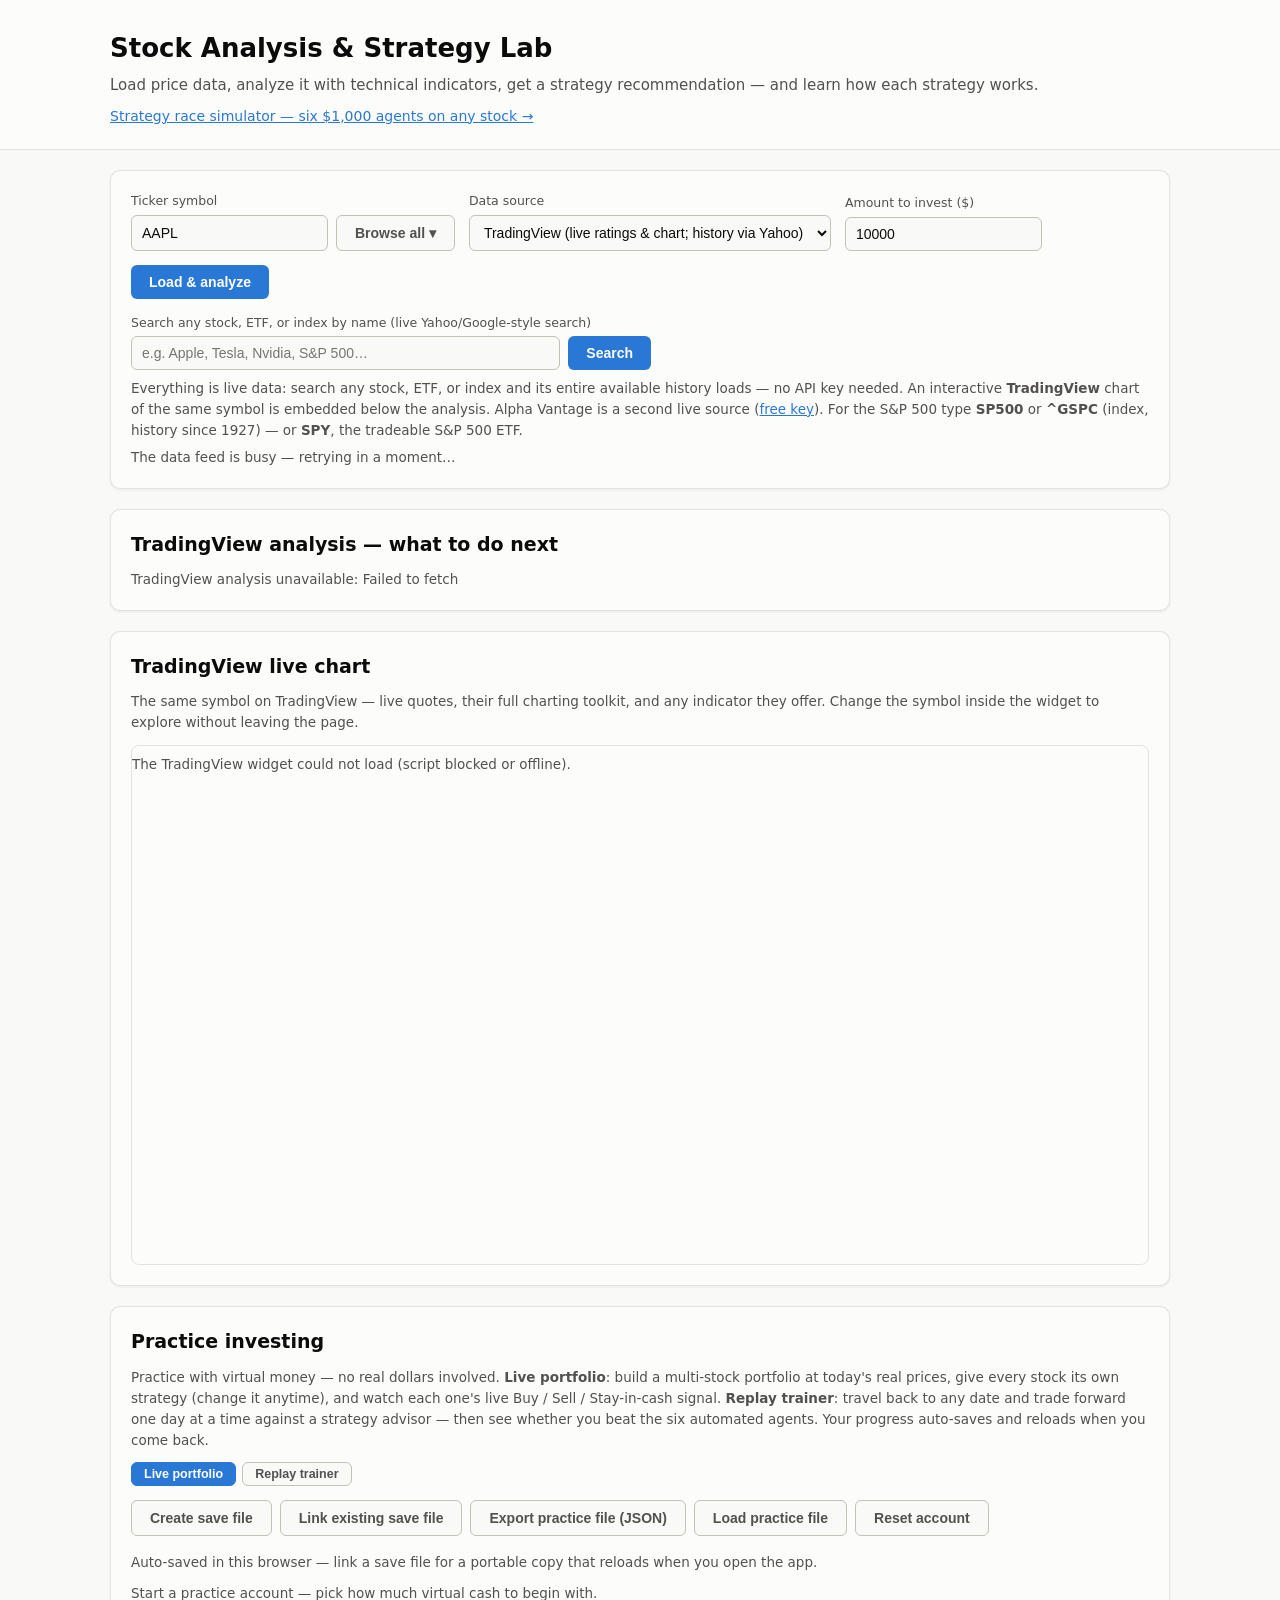
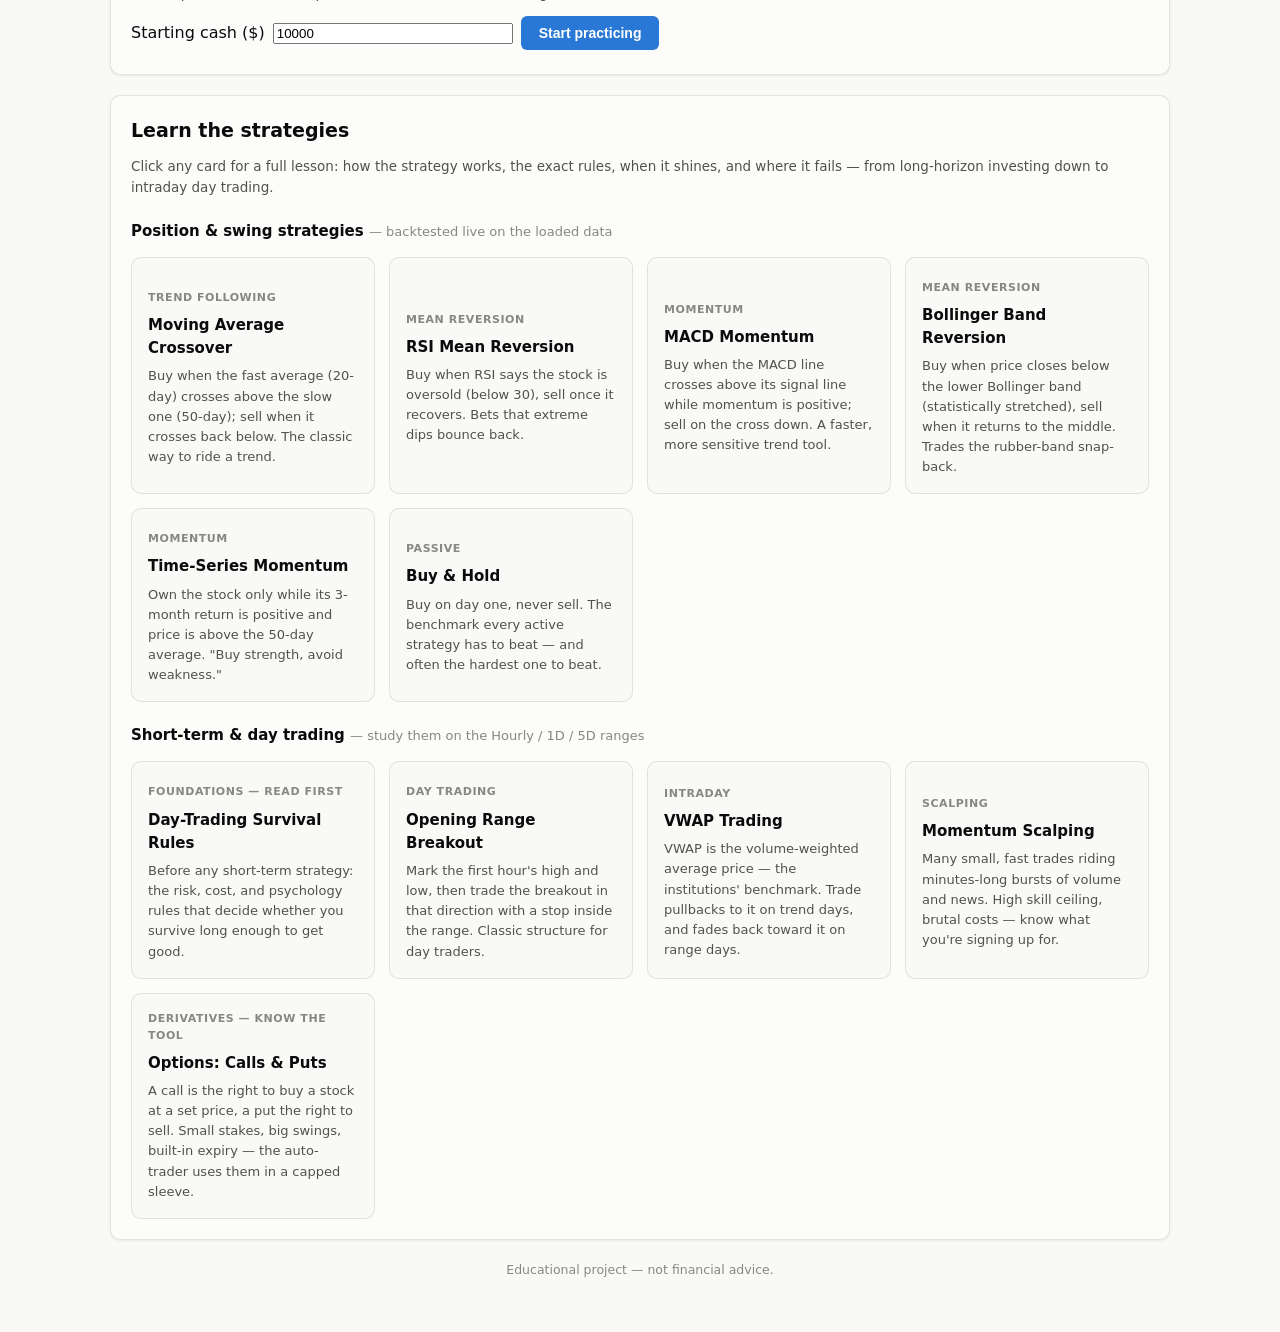
<file: index.html>
<!DOCTYPE html>
<html lang="en">
<head>
  <meta charset="UTF-8" />
  <meta name="viewport" content="width=device-width, initial-scale=1.0" />
  <title>Stock Analysis &amp; Strategy Lab</title>
  <!-- ?v= busts stale browser caches — bump it when shipping changes -->
  <link rel="stylesheet" href="css/styles.css?v=18" />
</head>
<body>
  <header class="app-header">
    <div class="header-inner">
      <h1>Stock Analysis &amp; Strategy Lab</h1>
      <p class="subtitle">Load price data, analyze it with technical indicators, get a strategy recommendation — and learn how each strategy works.</p>
      <p class="header-links"><a href="simulation.html">Strategy race simulator — six $1,000 agents on any stock &rarr;</a></p>
    </div>
  </header>

  <main class="container">

    <!-- ============ Controls ============ -->
    <section class="panel controls-panel" aria-label="Data controls">
      <div class="controls-row">
        <div class="control">
          <label for="symbol-input">Ticker symbol</label>
          <div class="symbol-box">
            <input id="symbol-input" type="text" value="AAPL" autocomplete="off" spellcheck="false" placeholder="e.g. AAPL, MSFT, ^GSPC" />
            <button id="browse-btn" class="btn btn-secondary" type="button" title="Pick from every available ticker">Browse all &#9662;</button>
          </div>
        </div>
        <div class="control">
          <label for="source-select">Data source</label>
          <select id="source-select">
            <option value="tradingview" selected>TradingView (live ratings &amp; chart; history via Yahoo)</option>
            <option value="yahoo">Yahoo Finance (live, free, full history)</option>
            <option value="alphavantage">Alpha Vantage (live, needs free API key)</option>
          </select>
        </div>
        <div class="control" id="apikey-control" hidden>
          <label for="apikey-input">API key</label>
          <input id="apikey-input" type="password" autocomplete="off" placeholder="Free key from alphavantage.co" />
        </div>
        <div class="control">
          <label for="capital-input">Amount to invest ($)</label>
          <input id="capital-input" type="number" value="10000" min="0" step="100" />
        </div>
        <div class="control control-btn">
          <button id="load-btn" class="btn btn-primary">Load &amp; analyze</button>
        </div>
      </div>
      <div class="search-row">
        <div class="control search-control">
          <label for="search-input">Search any stock, ETF, or index by name (live Yahoo/Google-style search)</label>
          <div class="search-box">
            <input id="search-input" type="text" autocomplete="off" spellcheck="false" placeholder="e.g. Apple, Tesla, Nvidia, S&amp;P 500…" />
            <button id="search-btn" class="btn btn-primary" type="button">Search</button>
          </div>
          <div class="search-results" id="search-results" hidden></div>
        </div>
      </div>
      <p class="hint" id="source-hint">
        Everything is live data: search any stock, ETF, or index and its entire available history loads —
        no API key needed. An interactive <b>TradingView</b> chart of the same symbol is embedded below the
        analysis. Alpha Vantage is a second live source
        (<a href="https://www.alphavantage.co/support/#api-key" target="_blank" rel="noopener">free key</a>).
        For the S&amp;P 500 type <b>SP500</b> or <b>^GSPC</b> (index, history since 1927) — or <b>SPY</b>,
        the tradeable S&amp;P 500 ETF.
      </p>
      <p class="status" id="status-msg" role="status"></p>
      <button id="retry-btn" class="btn btn-secondary" type="button" hidden>Retry loading history</button>
    </section>

    <!-- ============ Stat tiles ============ -->
    <section class="tiles" id="stat-tiles" aria-label="Key statistics" hidden>
      <div class="tile">
        <div class="tile-label">Last close</div>
        <div class="tile-value" id="tile-price">–</div>
        <div class="tile-delta" id="tile-change">–</div>
      </div>
      <div class="tile">
        <div class="tile-label">Period range</div>
        <div class="tile-value" id="tile-range">–</div>
        <div class="tile-delta muted" id="tile-range-note">low – high</div>
      </div>
      <div class="tile">
        <div class="tile-label">RSI (14)</div>
        <div class="tile-value" id="tile-rsi">–</div>
        <div class="tile-delta muted" id="tile-rsi-note">–</div>
      </div>
      <div class="tile">
        <div class="tile-label">Volatility (annualized)</div>
        <div class="tile-value" id="tile-vol">–</div>
        <div class="tile-delta muted" id="tile-vol-note">20-day stdev of returns</div>
      </div>
      <div class="tile">
        <div class="tile-label">Trend regime</div>
        <div class="tile-value" id="tile-trend">–</div>
        <div class="tile-delta muted" id="tile-trend-note">SMA 20 vs SMA 50</div>
      </div>
    </section>

    <!-- ============ Price chart ============ -->
    <section class="panel chart-panel" id="chart-section" hidden>
      <div class="chart-header">
        <h2 id="chart-title">Price</h2>
        <div class="chart-toggles" role="group" aria-label="Chart options">
          <label class="toggle"><input type="checkbox" id="toggle-candles" /> Candles</label>
          <label class="toggle"><input type="checkbox" id="toggle-sma20" checked /> SMA 20</label>
          <label class="toggle"><input type="checkbox" id="toggle-sma50" checked /> SMA 50</label>
          <label class="toggle"><input type="checkbox" id="toggle-bb" /> Bollinger (20, 2)</label>
          <label class="toggle"><input type="checkbox" id="toggle-log" /> Log scale</label>
          <label class="toggle"><input type="checkbox" id="toggle-table" /> Data table</label>
        </div>
      </div>
      <div class="chart-tools" id="range-row" role="group" aria-label="Time range">
        <span class="tools-label">Range:</span>
        <button class="tool-btn" data-range="HOURLY" type="button">Hourly</button>
        <button class="tool-btn" data-range="1D" type="button">1D</button>
        <button class="tool-btn" data-range="5D" type="button">5D</button>
        <button class="tool-btn" data-range="1M" type="button">1M</button>
        <button class="tool-btn" data-range="6M" type="button">6M</button>
        <button class="tool-btn" data-range="1Y" type="button">1Y</button>
        <button class="tool-btn" data-range="3Y" type="button">3Y</button>
        <button class="tool-btn" data-range="5Y" type="button">5Y</button>
        <button class="tool-btn active" data-range="ALL" type="button">All</button>
        <span class="tool-hint" id="range-hint"></span>
      </div>
      <p class="hint">Details below show the latest bar — click any point on a chart to inspect a different one.</p>
      <div class="point-details" id="point-details" hidden>
        <div class="pd-date" id="pd-date"></div>
        <div class="pd-grid" id="pd-grid"></div>
      </div>
      <div class="legend" id="price-legend" aria-hidden="false"></div>
      <div class="chart-wrap">
        <canvas id="price-chart" height="360"></canvas>
      </div>

      <h3 class="subchart-title">RSI (14)</h3>
      <div class="chart-wrap">
        <canvas id="rsi-chart" height="120"></canvas>
      </div>

      <h3 class="subchart-title">MACD (12, 26, 9)</h3>
      <div class="legend" id="macd-legend"></div>
      <div class="chart-wrap">
        <canvas id="macd-chart" height="140"></canvas>
      </div>

      <div class="table-wrap" id="data-table-wrap" hidden>
        <table id="data-table">
          <caption>Most recent 30 trading days</caption>
          <thead>
            <tr><th>Date</th><th>Open</th><th>High</th><th>Low</th><th>Close</th><th>Volume</th><th>SMA 20</th><th>RSI 14</th></tr>
          </thead>
          <tbody></tbody>
        </table>
      </div>
    </section>

    <!-- ============ TradingView analysis & suggestions ============ -->
    <section class="panel" id="tva-section" hidden>
      <h2>TradingView analysis — what to do next</h2>
      <p class="hint" id="tva-status">Loading TradingView analysis…</p>
      <div id="tva-body" hidden>
        <div class="tva-ratings" id="tva-ratings"></div>
        <div class="pd-grid" id="tva-grid"></div>
        <div class="reco-card" id="tva-suggestion"></div>
      </div>
    </section>

    <!-- ============ TradingView ============ -->
    <section class="panel" id="tv-section" hidden>
      <h2>TradingView live chart</h2>
      <p class="hint">The same symbol on TradingView — live quotes, their full charting toolkit, and any indicator they offer. Change the symbol inside the widget to explore without leaving the page.</p>
      <p class="hint" id="tv-note"></p>
      <div class="tv-container" id="tv-widget"></div>
    </section>

    <!-- ============ Recommendation ============ -->
    <section class="panel" id="reco-section" hidden>
      <h2>Strategy recommendation</h2>
      <div class="reco-card" id="reco-card"></div>
      <h3>How every strategy scored on this data</h3>
      <p class="hint">Each strategy is backtested on the loaded history (long when its rule says buy, in cash otherwise), then scored for how well it fits the current market regime. Past performance never guarantees future results — this is an educational tool, not financial advice.</p>
      <div class="table-wrap">
        <table id="strategy-table">
          <thead>
            <tr>
              <th>Strategy</th>
              <th>Current signal</th>
              <th>Regime fit</th>
              <th>Backtest return</th>
              <th>Buy &amp; hold</th>
              <th>Win rate</th>
              <th>Max drawdown</th>
              <th>Trades</th>
            </tr>
          </thead>
          <tbody></tbody>
        </table>
      </div>
    </section>

    <!-- ============ Practice investing ============ -->
    <section class="panel" id="practice-section">
      <h2>Practice investing</h2>
      <p class="hint">
        Practice with virtual money — no real dollars involved. <b>Live portfolio</b>: build a
        multi-stock portfolio at today's real prices, give every stock its own strategy (change it
        anytime), and watch each one's live Buy / Sell / Stay-in-cash signal.
        <b>Replay trainer</b>: travel back to any date and trade forward one day at a time against
        a strategy advisor — then see whether you beat the six automated agents. Your progress
        auto-saves and reloads when you come back.
      </p>
      <div class="chart-tools" id="practice-tabs" role="tablist" aria-label="Practice mode">
        <button class="tool-btn active" data-ptab="portfolio" role="tab" aria-selected="true" type="button">Live portfolio</button>
        <button class="tool-btn" data-ptab="replay" role="tab" aria-selected="false" type="button">Replay trainer</button>
      </div>

      <!-- ===== Live portfolio pane ===== -->
      <div id="practice-portfolio" role="tabpanel">
        <div class="reconnect-banner" id="practice-reconnect" hidden>
          <span>Your practice portfolio is linked to a save file — click to resume auto-saving to it.</span>
          <button class="btn btn-primary" id="practice-reconnect-btn" type="button">Reconnect save file</button>
        </div>
        <div class="reconnect-banner" id="practice-external" hidden>
          <span>Your practice state changed in another tab.</span>
          <button class="btn btn-secondary" id="practice-external-reload" type="button">Reload state</button>
        </div>

        <div class="practice-storage">
          <button class="btn btn-secondary" id="practice-create-btn" type="button">Create save file</button>
          <button class="btn btn-secondary" id="practice-link-btn" type="button">Link existing save file</button>
          <button class="btn btn-secondary" id="practice-export-btn" type="button">Export practice file (JSON)</button>
          <button class="btn btn-secondary" id="practice-import-btn" type="button">Load practice file</button>
          <input type="file" id="practice-import-input" accept=".json,application/json" hidden />
          <button class="btn btn-secondary" id="practice-reset-btn" type="button">Reset account</button>
          <span class="hint" id="practice-save-status"></span>
        </div>

        <div id="practice-setup" hidden>
          <p class="hint">Start a practice account — pick how much virtual cash to begin with.</p>
          <div class="practice-add">
            <label for="practice-cash-input">Starting cash ($)</label>
            <input id="practice-cash-input" type="number" min="1" step="100" value="10000" />
            <button class="btn btn-primary" id="practice-start-btn" type="button">Start practicing</button>
            <span class="status error" id="practice-setup-err"></span>
          </div>
        </div>

        <div id="practice-account" hidden>
          <div class="tiles practice-tiles">
            <div class="tile">
              <div class="tile-label">Total value</div>
              <div class="tile-value" id="practice-tile-total">–</div>
              <div class="tile-delta muted" id="practice-tile-total-note"></div>
            </div>
            <div class="tile">
              <div class="tile-label">Cash</div>
              <div class="tile-value" id="practice-tile-cash">–</div>
              <div class="tile-delta muted" id="practice-tile-cash-note"></div>
            </div>
            <div class="tile">
              <div class="tile-label">Day P&amp;L</div>
              <div class="tile-value" id="practice-tile-day">–</div>
              <div class="tile-delta muted">vs yesterday's close</div>
            </div>
            <div class="tile">
              <div class="tile-label">Total P&amp;L</div>
              <div class="tile-value" id="practice-tile-pnl">–</div>
              <div class="tile-delta muted" id="practice-tile-pnl-note"></div>
            </div>
          </div>

          <div class="practice-add">
            <input id="practice-add-input" type="text" autocomplete="off" spellcheck="false"
                   placeholder="Add a stock: ticker or company name…" />
            <button class="btn btn-primary" id="practice-add-btn" type="button">Add</button>
            <button class="btn btn-secondary" id="practice-browse-btn" type="button">Browse all &#9662;</button>
            <div class="search-results" id="practice-add-results" hidden></div>
          </div>
          <p class="status error" id="practice-add-err"></p>

          <div class="practice-actions">
            <button class="btn btn-secondary" id="practice-refresh-quotes" type="button">Refresh quotes</button>
            <button class="btn btn-secondary" id="practice-refresh-signals" type="button">Refresh signals</button>
            <span class="hint" id="practice-progress"></span>
          </div>

          <div class="table-wrap">
            <table id="practice-table">
              <thead>
                <tr>
                  <th>Symbol</th><th>Name</th><th>Price</th><th>Day %</th><th>Signal</th>
                  <th>Strategy</th><th>Shares</th><th>Mkt value</th><th>P&amp;L</th><th></th>
                </tr>
              </thead>
              <tbody></tbody>
            </table>
          </div>

          <div class="table-wrap" id="practice-trades-wrap" hidden>
            <h3>Trade history</h3>
            <table id="practice-trades">
              <thead>
                <tr><th>When</th><th>Symbol</th><th>Side</th><th>Shares</th><th>Price</th><th>Value</th><th>Realized P&amp;L</th><th>Cash after</th></tr>
              </thead>
              <tbody></tbody>
            </table>
          </div>
        </div>
      </div>

      <!-- ===== Replay trainer pane ===== -->
      <div id="practice-replay" role="tabpanel" hidden>
        <div class="reco-card" id="replay-resume" hidden>
          <h3>Resume your replay?</h3>
          <p id="replay-resume-info"></p>
          <div class="sim-actions">
            <button class="btn btn-primary" id="replay-resume-go" type="button">Resume</button>
            <button class="btn btn-secondary" id="replay-resume-discard" type="button">Discard run</button>
          </div>
          <p class="status error" id="replay-resume-err"></p>
        </div>

        <div id="replay-setup" hidden>
          <p class="hint">Travel back in time and invest forward — you can't see the future. Pick a stock, a starting date, and your cash; the advisor strategy can be changed at any point mid-run.</p>
          <div class="replay-form">
            <div class="control">
              <label for="replay-symbol">Ticker symbol</label>
              <input id="replay-symbol" type="text" value="AAPL" autocomplete="off" spellcheck="false" />
            </div>
            <div class="control">
              <label for="replay-date">Start date</label>
              <input id="replay-date" type="date" />
            </div>
            <div class="control">
              <label for="replay-cash">Starting cash ($)</label>
              <input id="replay-cash" type="number" min="1" step="100" value="10000" />
            </div>
            <div class="control">
              <label for="replay-strategy">Advisor strategy</label>
              <select id="replay-strategy"></select>
            </div>
            <div class="control control-btn">
              <button class="btn btn-primary" id="replay-begin" type="button">Begin replay</button>
            </div>
          </div>
          <div class="chart-tools" id="replay-presets">
            <span class="tools-label">Start:</span>
            <button class="tool-btn" data-start="1y" type="button">1 year ago</button>
            <button class="tool-btn" data-start="3y" type="button">3 years ago</button>
            <button class="tool-btn" data-start="5y" type="button">5 years ago</button>
            <button class="tool-btn" data-start="random" type="button">Surprise me</button>
          </div>
          <p class="status" id="replay-status"></p>
        </div>

        <div id="replay-run" hidden>
          <div class="replay-header">
            <span id="replay-title"></span>
            <span class="replay-header-controls">
              <label for="replay-strategy-live">Advisor:</label>
              <select id="replay-strategy-live"></select>
              <button class="btn btn-secondary" id="replay-abandon" type="button">Abandon run</button>
            </span>
          </div>

          <div class="tiles practice-tiles" id="replay-tiles"></div>
          <div class="reco-card" id="replay-advisor"></div>

          <div class="replay-controls">
            <span class="tools-label">Trade at today's close:</span>
            <label>$ <input id="replay-buy-amt" type="number" min="0" step="100" /></label>
            <span id="replay-buy-chips">
              <button class="tool-btn" data-frac="0.25" type="button">25%</button>
              <button class="tool-btn" data-frac="0.5" type="button">50%</button>
              <button class="tool-btn" data-frac="1" type="button">Max</button>
            </span>
            <button class="btn btn-primary" id="replay-buy" type="button">Buy</button>
            <button class="btn btn-secondary" id="replay-sell-half" type="button">Sell half</button>
            <button class="btn btn-secondary" id="replay-sell-all" type="button">Sell all</button>
          </div>
          <p class="hint">Holding is a decision too — just press Next day without trading.</p>

          <div class="replay-controls">
            <button class="btn btn-primary" id="replay-next" type="button">Next day &rarr;</button>
            <button class="btn btn-secondary" id="replay-skip" type="button">+5 days</button>
            <button class="btn btn-secondary" id="replay-play" type="button">&#9654; Play</button>
            <button class="btn btn-secondary" id="replay-finish" type="button">Finish now</button>
          </div>

          <div class="chart-tools" id="replay-range">
            <span class="tools-label">Window:</span>
            <button class="tool-btn" data-rrange="3M" type="button">3M</button>
            <button class="tool-btn active" data-rrange="6M" type="button">6M</button>
            <button class="tool-btn" data-rrange="1Y" type="button">1Y</button>
            <button class="tool-btn" data-rrange="RUN" type="button">Whole run</button>
            <label class="toggle"><input type="checkbox" id="replay-log" /> Log scale</label>
          </div>
          <div class="chart-wrap">
            <canvas id="replay-chart" height="320"></canvas>
          </div>
          <div class="chart-wrap">
            <canvas id="replay-equity" height="90"></canvas>
          </div>

          <div class="table-wrap" id="replay-trades-wrap" hidden>
            <h3>Trades this run</h3>
            <table id="replay-trades">
              <thead>
                <tr><th>Date</th><th>Side</th><th>Price</th><th>Shares</th><th>Value</th><th>P&amp;L</th></tr>
              </thead>
              <tbody></tbody>
            </table>
          </div>
        </div>

        <div id="replay-result" hidden>
          <div class="reco-card" id="replay-verdict"></div>
          <div class="table-wrap">
            <table id="replay-result-table">
              <thead>
                <tr><th>#</th><th>Who</th><th>Final value</th><th>Return</th><th>Max drawdown</th><th>Trades</th><th>Win rate</th></tr>
              </thead>
              <tbody></tbody>
            </table>
          </div>
          <div class="legend" id="replay-result-legend"></div>
          <div class="chart-wrap">
            <canvas id="replay-result-chart" height="280"></canvas>
          </div>
          <div class="sim-actions">
            <button class="btn btn-primary" id="replay-save-json" type="button">Save run to file (JSON)</button>
            <button class="btn btn-secondary" id="replay-again" type="button">Start a new run</button>
          </div>
        </div>
      </div>
    </section>

    <!-- ============ Learn ============ -->
    <section class="panel" id="learn-section">
      <h2>Learn the strategies</h2>
      <p class="hint">Click any card for a full lesson: how the strategy works, the exact rules, when it shines, and where it fails — from long-horizon investing down to intraday day trading.</p>
      <div id="learn-groups"></div>
    </section>

    <footer class="app-footer">
      <p>Educational project — not financial advice.</p>
    </footer>
  </main>

  <!-- ============ Lesson modal ============ -->
  <div class="modal-backdrop" id="modal-backdrop" hidden>
    <div class="modal" role="dialog" aria-modal="true" aria-labelledby="modal-title">
      <button class="modal-close" id="modal-close" aria-label="Close lesson">&times;</button>
      <div id="modal-body"></div>
    </div>
  </div>

  <script src="js/indicators.js?v=18"></script>
  <script src="js/data.js?v=18"></script>
  <script src="js/strategies.js?v=18"></script>
  <script src="js/simulation.js?v=18"></script>
  <script src="js/chart.js?v=18"></script>
  <script src="js/practice.js?v=18"></script>
  <script src="js/practice-ui.js?v=18"></script>
  <script src="js/replay.js?v=18"></script>
  <script src="js/app.js?v=18"></script>
</body>
</html>
</file>
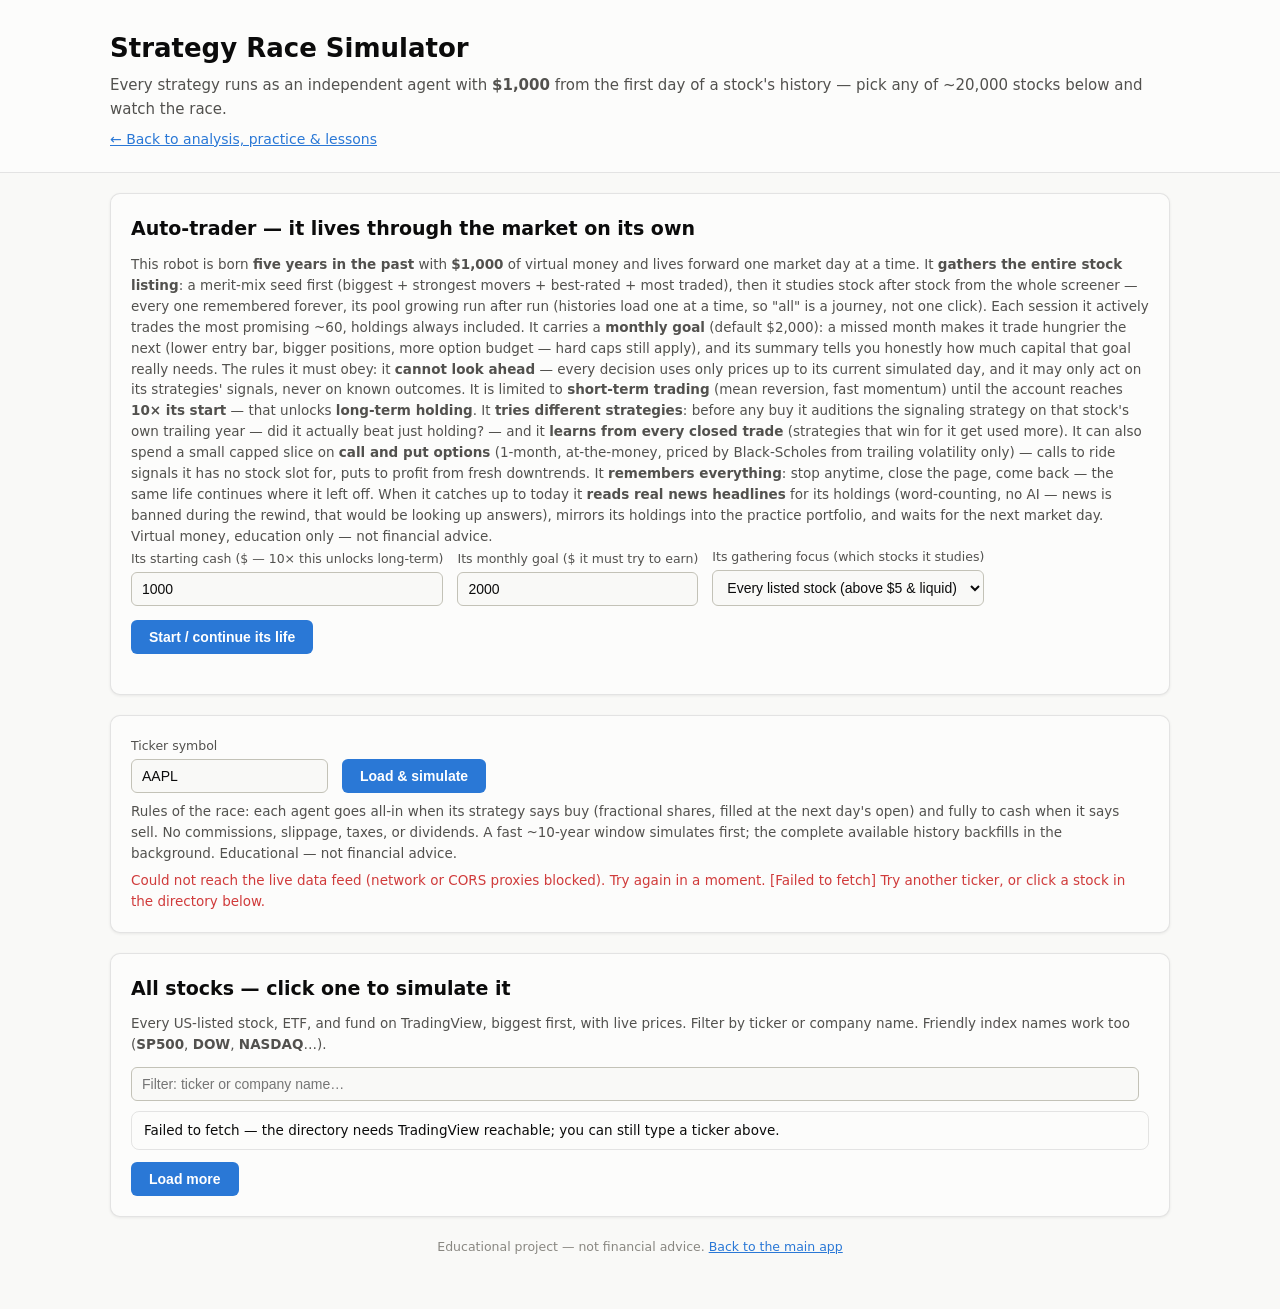
<file: simulation.html>
<!DOCTYPE html>
<html lang="en">
<head>
  <meta charset="UTF-8" />
  <meta name="viewport" content="width=device-width, initial-scale=1.0" />
  <title>Strategy Race Simulator — Stock Analysis &amp; Strategy Lab</title>
  <!-- ?v= busts stale browser caches — bump it when shipping changes -->
  <link rel="stylesheet" href="css/styles.css?v=18" />
</head>
<body>
  <header class="app-header">
    <div class="header-inner">
      <h1>Strategy Race Simulator</h1>
      <p class="subtitle">Every strategy runs as an independent agent with <b>$1,000</b> from the first day of a stock's history — pick any of ~20,000 stocks below and watch the race.</p>
      <p class="header-links"><a href="index.html">&larr; Back to analysis, practice &amp; lessons</a></p>
    </div>
  </header>

  <main class="container">

    <!-- ============ Auto-trader ============ -->
    <section class="panel" id="auto-panel" aria-label="Auto trader">
      <h2>Auto-trader — it lives through the market on its own</h2>
      <p class="hint">
        This robot is born <b>five years in the past</b> with <b>$1,000</b> of virtual money and
        lives forward one market day at a time. It <b>gathers the entire stock listing</b>: a
        merit-mix seed first (biggest + strongest movers + best-rated + most traded), then it
        studies stock after stock from the whole screener — every one remembered forever, its
        pool growing run after run (histories load one at a time, so "all" is a journey, not one
        click). Each session it actively trades the most promising ~60, holdings always included.
        It carries a <b>monthly goal</b> (default $2,000): a missed month
        makes it trade hungrier the next (lower entry bar, bigger positions, more option budget —
        hard caps still apply), and its summary tells you honestly how much capital that goal
        really needs. The rules it must obey: it <b>cannot look ahead</b>
        — every decision uses only prices up to its current simulated day, and it may only act on
        its strategies' signals, never on known outcomes. It is limited to <b>short-term trading</b>
        (mean reversion, fast momentum) until the account reaches <b>10× its start</b> — that
        unlocks <b>long-term holding</b>. It <b>tries different strategies</b>: before any buy it
        auditions the signaling strategy on that stock's own trailing year — did it actually beat
        just holding? — and it <b>learns from every closed trade</b> (strategies that win for it
        get used more). It can also spend a small capped slice on <b>call and put options</b>
        (1-month, at-the-money, priced by Black-Scholes from trailing volatility only) — calls to
        ride signals it has no stock slot for, puts to profit from fresh downtrends. It
        <b>remembers everything</b>: stop anytime, close the page, come back —
        the same life continues where it left off. When it catches up to today it <b>reads real
        news headlines</b> for its holdings (word-counting, no AI — news is banned during the
        rewind, that would be looking up answers), mirrors its holdings into the practice
        portfolio, and waits for the next market day. Virtual money, education only — not
        financial advice.
      </p>
      <div class="controls-row">
        <div class="control">
          <label for="auto-capital">Its starting cash ($ — 10× this unlocks long-term)</label>
          <input id="auto-capital" type="number" value="1000" min="100" step="100" />
        </div>
        <div class="control">
          <label for="auto-goal">Its monthly goal ($ it must try to earn)</label>
          <input id="auto-goal" type="number" value="2000" min="100" step="100" />
        </div>
        <div class="control">
          <label for="auto-mincap">Its gathering focus (which stocks it studies)</label>
          <select id="auto-mincap">
            <option value="all" selected>Every listed stock (above $5 &amp; liquid)</option>
            <option value="large">Large caps only (over $10B)</option>
            <option value="mid">Mid caps ($2B–$10B)</option>
            <option value="small">Small caps ($300M–$2B)</option>
            <option value="micro">Micro caps ($50M–$300M)</option>
          </select>
        </div>
        <div class="control control-btn">
          <button id="auto-start" class="btn btn-primary" type="button">Start / continue its life</button>
        </div>
      </div>
      <p class="status" id="auto-status" role="status"></p>
      <div class="tiles" id="auto-portfolio" hidden></div>
      <div id="auto-brief" hidden>
        <div class="reco-card" id="auto-summary"></div>
        <div class="chart-wrap" id="auto-equity-wrap" hidden>
          <canvas id="auto-equity" height="160"></canvas>
        </div>
        <div class="table-wrap" id="auto-holdings-wrap" hidden>
          <h3>What it holds right now</h3>
          <table id="auto-holdings">
            <thead>
              <tr>
                <th>Holding</th>
                <th>Plan</th>
                <th>Strategy</th>
                <th>Invested</th>
                <th>Now worth</th>
                <th>Return</th>
                <th>Held since (simulated)</th>
              </tr>
            </thead>
            <tbody></tbody>
          </table>
        </div>
        <div class="reco-card" id="auto-news" hidden></div>
      </div>
      <div class="auto-log" id="auto-log" hidden></div>
      <div id="auto-results" hidden>
        <div class="reco-card" id="auto-reco"></div>
        <p class="hint" id="auto-table-note"></p>
        <div class="table-wrap">
          <table id="auto-table">
            <thead>
              <tr>
                <th>Stock</th>
                <th>Position</th>
                <th>Its trades</th>
                <th>Win rate</th>
                <th>P&amp;L from it</th>
              </tr>
            </thead>
            <tbody></tbody>
          </table>
        </div>
        <div class="sim-actions">
          <button id="auto-save" class="btn btn-primary" type="button">Save its life report (JSON)</button>
          <button id="auto-folder-btn" class="btn btn-secondary" type="button">Link data folder</button>
        </div>
        <p class="hint" id="auto-folder-note"></p>
      </div>
    </section>

    <!-- ============ Pick a stock ============ -->
    <section class="panel" aria-label="Simulation controls">
      <div class="controls-row">
        <div class="control">
          <label for="symbol-input">Ticker symbol</label>
          <input id="symbol-input" type="text" value="AAPL" autocomplete="off" spellcheck="false" placeholder="e.g. AAPL, MSFT, SP500" />
        </div>
        <div class="control control-btn">
          <button id="sim-load-btn" class="btn btn-primary" type="button">Load &amp; simulate</button>
        </div>
      </div>
      <p class="hint">
        Rules of the race: each agent goes all-in when its strategy says buy (fractional shares,
        filled at the next day's open) and fully to cash when it says sell. No commissions,
        slippage, taxes, or dividends. A fast ~10-year window simulates first; the complete
        available history backfills in the background. Educational — not financial advice.
      </p>
      <p class="status" id="sim-status" role="status"></p>
    </section>

    <!-- ============ The race ============ -->
    <section class="panel" id="sim-section" hidden>
      <h2 id="sim-title">Strategy race</h2>
      <div class="chart-toggles" role="group" aria-label="Simulation chart options">
        <label class="toggle"><input type="checkbox" id="sim-log" /> Log scale</label>
      </div>
      <div class="legend" id="sim-legend"></div>
      <div class="chart-wrap">
        <canvas id="sim-chart" height="320"></canvas>
      </div>
      <p class="hint" id="sim-point-note"></p>
      <div class="table-wrap">
        <table id="sim-table">
          <caption id="sim-caption"></caption>
          <thead>
            <tr>
              <th>Agent (strategy)</th>
              <th>Final value</th>
              <th>Total return</th>
              <th>Growth / year</th>
              <th>Max drawdown</th>
              <th>Trades</th>
              <th>Win rate</th>
              <th>Right now</th>
            </tr>
          </thead>
          <tbody></tbody>
        </table>
      </div>
      <div class="sim-actions">
        <button id="sim-save-json" class="btn btn-primary" type="button">Save results to file (JSON)</button>
        <button id="sim-save-csv" class="btn btn-secondary" type="button">Save equity curves (CSV)</button>
      </div>
      <p class="hint">The JSON file holds the leaderboard, every agent's stats, and its full trade log; the CSV holds the day-by-day portfolio value of every agent — ready for a spreadsheet.</p>

      <div class="table-wrap" id="sim-compare-wrap" hidden>
        <h3>Stocks you've raced this session</h3>
        <table id="sim-compare">
          <thead>
            <tr>
              <th>Symbol</th>
              <th>Period</th>
              <th>Days</th>
              <th>Race winner</th>
              <th>Winner's $1,000 became</th>
              <th>Buy &amp; Hold's $1,000</th>
            </tr>
          </thead>
          <tbody></tbody>
        </table>
        <p class="hint">Click any row to jump back to that stock's race.</p>
      </div>
    </section>

    <!-- ============ All stocks ============ -->
    <section class="panel" aria-label="All stocks">
      <h2>All stocks — click one to simulate it</h2>
      <p class="hint">Every US-listed stock, ETF, and fund on TradingView, biggest first, with live prices. Filter by ticker or company name. Friendly index names work too (<b>SP500</b>, <b>DOW</b>, <b>NASDAQ</b>…).</p>
      <div class="dir-controls">
        <input id="sim-dir-filter" type="text" placeholder="Filter: ticker or company name…" autocomplete="off" />
        <span class="hint" id="sim-dir-count"></span>
      </div>
      <div class="dir-list" id="sim-dir-list"></div>
      <button class="btn btn-primary" id="sim-dir-more" type="button">Load more</button>
    </section>

    <footer class="app-footer">
      <p>Educational project — not financial advice. <a href="index.html">Back to the main app</a></p>
    </footer>
  </main>

  <script src="js/indicators.js?v=18"></script>
  <script src="js/data.js?v=18"></script>
  <script src="js/strategies.js?v=18"></script>
  <script src="js/simulation.js?v=18"></script>
  <script src="js/practice.js?v=18"></script>
  <script src="js/chart.js?v=18"></script>
  <script src="js/sim-page.js?v=18"></script>
  <script src="js/auto-research.js?v=18"></script>
</body>
</html>
</file>
<file: css/styles.css>
/* ============================================================
   Theme tokens — light by default, dark via prefers-color-scheme.
   Series colors are a validated categorical palette; status
   green/red are reserved for up/down and never used as a series.
   ============================================================ */
:root {
  --page:            #f9f9f7;
  --surface-1:       #fcfcfb;
  --text-primary:    #0b0b0b;
  --text-secondary:  #52514e;
  --text-muted:      #898781;
  --gridline:        #e1e0d9;
  --baseline:        #c3c2b7;
  --border:          rgba(11, 11, 11, 0.10);

  --series-1: #2a78d6;   /* blue   — price / primary line */
  --series-2: #1baf7a;   /* aqua   — SMA 20 */
  --series-3: #eda100;   /* yellow — SMA 50 */
  --series-4: #4a3aa7;   /* violet — Bollinger */
  --diverge-neg: #e34948; /* red pole of blue<->red diverging (MACD histogram) */

  /* Simulation agents — first six slots of the validated categorical
     order (adjacent-pair CVD-safe); one fixed color per strategy. */
  --sim-1: #2a78d6;   /* blue    — MA Crossover */
  --sim-2: #eb6834;   /* orange  — RSI Reversion */
  --sim-3: #1baf7a;   /* aqua    — MACD Momentum */
  --sim-4: #eda100;   /* yellow  — Bollinger Reversion */
  --sim-5: #e87ba4;   /* magenta — TS Momentum */
  --sim-6: #008300;   /* green   — Buy & Hold */

  --status-good:     #0ca30c;
  --status-critical: #d03b3b;
  --delta-up:        #006300;
  --delta-down:      #d03b3b;

  --accent:       #2a78d6;
  --accent-ink:   #ffffff;
  --radius: 10px;
  --shadow: 0 1px 3px rgba(11, 11, 11, 0.07);
}

@media (prefers-color-scheme: dark) {
  :root {
    --page:            #0d0d0d;
    --surface-1:       #1a1a19;
    --text-primary:    #ffffff;
    --text-secondary:  #c3c2b7;
    --text-muted:      #898781;
    --gridline:        #2c2c2a;
    --baseline:        #383835;
    --border:          rgba(255, 255, 255, 0.10);

    --series-1: #3987e5;
    --series-2: #199e70;
    --series-3: #c98500;
    --series-4: #9085e9;
    --diverge-neg: #e66767;

    --sim-1: #3987e5;
    --sim-2: #d95926;
    --sim-3: #199e70;
    --sim-4: #c98500;
    --sim-5: #d55181;
    --sim-6: #008300;

    --status-good:     #0ca30c;
    --status-critical: #d03b3b;
    --delta-up:        #0ca30c;
    --delta-down:      #e66767;

    --accent:     #3987e5;
    --accent-ink: #0b0b0b;
  }
}

* { box-sizing: border-box; }

/* The hidden attribute must always win, even over display:grid/flex rules. */
[hidden] { display: none !important; }

body {
  margin: 0;
  background: var(--page);
  color: var(--text-primary);
  font-family: system-ui, -apple-system, "Segoe UI", sans-serif;
  line-height: 1.55;
}

a { color: var(--accent); }

/* ============ Layout ============ */
.app-header {
  background: var(--surface-1);
  border-bottom: 1px solid var(--border);
  padding: 28px 0 22px;
}
.header-inner, .container {
  max-width: 1100px;
  margin: 0 auto;
  padding: 0 20px;
}
.app-header h1 { margin: 0 0 6px; font-size: 26px; }
.subtitle { margin: 0; color: var(--text-secondary); font-size: 15px; }

.container { padding-top: 20px; padding-bottom: 40px; }

.panel {
  background: var(--surface-1);
  border: 1px solid var(--border);
  border-radius: var(--radius);
  box-shadow: var(--shadow);
  padding: 20px;
  margin-bottom: 20px;
}
.panel h2 { margin: 0 0 10px; font-size: 19px; }
.panel h3 { margin: 22px 0 8px; font-size: 15px; }

.hint { color: var(--text-secondary); font-size: 13.5px; margin: 8px 0 0; }
.muted { color: var(--text-muted); }

/* ============ Controls ============ */
.controls-row {
  display: flex;
  flex-wrap: wrap;
  gap: 14px;
  align-items: flex-end;
}
.control { display: flex; flex-direction: column; gap: 4px; }
.control label { font-size: 12.5px; color: var(--text-secondary); }
.control input, .control select {
  background: var(--page);
  color: var(--text-primary);
  border: 1px solid var(--baseline);
  border-radius: 6px;
  padding: 8px 10px;
  font-size: 14px;
  min-width: 160px;
}
.control input:focus, .control select:focus {
  outline: 2px solid var(--accent);
  outline-offset: 1px;
}
.btn {
  border: none;
  border-radius: 6px;
  padding: 9px 18px;
  font-size: 14px;
  font-weight: 600;
  cursor: pointer;
}
.btn-primary { background: var(--accent); color: var(--accent-ink); }
.btn-primary:hover { filter: brightness(1.08); }
.btn-primary:disabled { opacity: 0.6; cursor: wait; }
.btn-secondary {
  background: var(--page);
  color: var(--text-secondary);
  border: 1px solid var(--baseline);
}
.btn-secondary:hover { border-color: var(--accent); color: var(--text-primary); }

.symbol-box { display: flex; gap: 8px; }
.symbol-box input { min-width: 110px; flex: 1; }

/* ============ Symbol directory (Browse all) ============ */
.dir-controls { display: flex; gap: 10px; align-items: center; margin: 12px 0 10px; flex-wrap: wrap; }
.dir-controls input {
  flex: 1;
  min-width: 200px;
  background: var(--page);
  border: 1px solid var(--baseline);
  border-radius: 6px;
  padding: 8px 10px;
  color: var(--text-primary);
  font-size: 14px;
}
.dir-controls input:focus { outline: 2px solid var(--accent); outline-offset: 1px; }
.dir-list {
  max-height: 50vh;
  overflow-y: auto;
  border: 1px solid var(--border);
  border-radius: 8px;
  margin-bottom: 12px;
}
.dir-row {
  display: flex;
  gap: 10px;
  align-items: baseline;
  width: 100%;
  text-align: left;
  background: none;
  border: none;
  border-bottom: 1px solid var(--gridline);
  padding: 8px 12px;
  font: inherit;
  font-size: 13.5px;
  color: var(--text-primary);
  cursor: pointer;
}
.dir-row:last-child { border-bottom: none; }
.dir-row:hover { background: color-mix(in srgb, var(--accent) 10%, transparent); }
.dir-sym { font-weight: 700; min-width: 64px; }
.dir-name { flex: 1; color: var(--text-secondary); overflow: hidden; text-overflow: ellipsis; white-space: nowrap; }
.dir-price { font-variant-numeric: tabular-nums; }
.dir-chg { min-width: 62px; text-align: right; font-variant-numeric: tabular-nums; }
.dir-chg.up { color: var(--delta-up); }
.dir-chg.down { color: var(--delta-down); }
.dir-cap { color: var(--text-muted); min-width: 54px; text-align: right; font-size: 12px; }
#dir-more { width: 100%; }

.status { font-size: 13.5px; margin: 6px 0 0; min-height: 1em; color: var(--text-secondary); }
.status.error { color: var(--status-critical); }

/* ============ Symbol search ============ */
.search-row { margin-top: 14px; }
.search-control { position: relative; max-width: 520px; }
.search-box { display: flex; gap: 8px; }
.search-box input { flex: 1; }
.search-results {
  position: absolute;
  top: 100%;
  left: 0;
  right: 0;
  z-index: 50;
  background: var(--surface-1);
  border: 1px solid var(--border);
  border-radius: 8px;
  box-shadow: 0 6px 20px rgba(0,0,0,0.25);
  margin-top: 4px;
  overflow: hidden;
}
.search-result {
  display: flex;
  justify-content: space-between;
  align-items: baseline;
  gap: 10px;
  width: 100%;
  text-align: left;
  background: none;
  border: none;
  border-bottom: 1px solid var(--gridline);
  padding: 8px 12px;
  font: inherit;
  font-size: 13.5px;
  color: var(--text-primary);
  cursor: pointer;
}
.search-result:last-child { border-bottom: none; }
.search-result:hover { background: color-mix(in srgb, var(--accent) 10%, transparent); }
.search-result .sr-symbol { font-weight: 700; white-space: nowrap; }
.search-result .sr-name {
  flex: 1;
  color: var(--text-secondary);
  overflow: hidden;
  text-overflow: ellipsis;
  white-space: nowrap;
}
.search-result .sr-exch { color: var(--text-muted); font-size: 12px; white-space: nowrap; }

/* ============ Stat tiles ============ */
.tiles {
  display: grid;
  grid-template-columns: repeat(auto-fit, minmax(170px, 1fr));
  gap: 14px;
  margin-bottom: 20px;
}
.tile {
  background: var(--surface-1);
  border: 1px solid var(--border);
  border-radius: var(--radius);
  box-shadow: var(--shadow);
  padding: 14px 16px;
}
.tile-label { font-size: 12.5px; color: var(--text-secondary); }
.tile-value { font-size: 24px; font-weight: 600; margin: 2px 0; }
.tile-delta { font-size: 12.5px; font-weight: 600; }
.tile-delta.up   { color: var(--delta-up); }
.tile-delta.down { color: var(--delta-down); }
.tile-delta.muted { color: var(--text-muted); font-weight: 400; }

/* ============ Charts ============ */
.chart-header {
  display: flex;
  flex-wrap: wrap;
  justify-content: space-between;
  align-items: baseline;
  gap: 10px;
}
.chart-toggles { display: flex; flex-wrap: wrap; gap: 12px; }
.toggle {
  font-size: 13px;
  color: var(--text-secondary);
  display: inline-flex;
  align-items: center;
  gap: 5px;
  cursor: pointer;
}

.legend {
  display: flex;
  flex-wrap: wrap;
  gap: 16px;
  margin: 8px 0 4px;
  font-size: 12.5px;
  color: var(--text-secondary);
}
.legend-item { display: inline-flex; align-items: center; gap: 6px; }
.legend-swatch {
  width: 14px; height: 3px; border-radius: 2px; display: inline-block;
}
.legend-swatch.dot { width: 9px; height: 9px; border-radius: 50%; }

.chart-tools {
  display: flex;
  flex-wrap: wrap;
  align-items: center;
  gap: 6px;
  margin: 12px 0 2px;
}
.tools-label { font-size: 12.5px; color: var(--text-secondary); margin-right: 2px; }
.tool-btn {
  background: var(--page);
  color: var(--text-secondary);
  border: 1px solid var(--baseline);
  border-radius: 6px;
  padding: 4px 12px;
  font-size: 12.5px;
  font-weight: 600;
  cursor: pointer;
}
.tool-btn:hover { border-color: var(--accent); color: var(--text-primary); }
.tool-btn.active {
  background: var(--accent);
  border-color: var(--accent);
  color: var(--accent-ink);
}
.tool-btn.tool-reset { margin-left: 8px; }
.tool-hint { font-size: 12px; color: var(--text-muted); margin-left: 6px; }

.chart-wrap { position: relative; }
.chart-wrap canvas {
  width: 100%;
  display: block;
  /* A click/tap must never zoom the page or select text around the chart. */
  touch-action: manipulation;
  user-select: none;
  -webkit-user-select: none;
  -webkit-tap-highlight-color: transparent;
}
.subchart-title {
  font-size: 13px !important;
  color: var(--text-secondary);
  margin: 18px 0 4px !important;
  font-weight: 600;
}

/* Details card for the clicked chart point */
.point-details {
  position: relative;
  border: 1px solid var(--border);
  border-left: 4px solid var(--accent);
  border-radius: var(--radius);
  background: color-mix(in srgb, var(--accent) 4%, var(--surface-1));
  padding: 12px 16px;
  margin: 10px 0 4px;
}
.pd-date { font-weight: 600; font-size: 14px; margin-bottom: 8px; }
.pd-grid {
  display: grid;
  grid-template-columns: repeat(auto-fill, minmax(118px, 1fr));
  gap: 8px 16px;
}
.pd-label { font-size: 11.5px; color: var(--text-muted); white-space: nowrap; }
.pd-value {
  font-size: 14px;
  font-weight: 600;
  font-variant-numeric: tabular-nums;
  /* Never wrap: a value spilling to a second line would change the panel
     height on every click and shift the charts below it. */
  white-space: nowrap;
}
.pd-value.up   { color: var(--delta-up); }
.pd-value.down { color: var(--delta-down); }

/* ============ Tables ============ */
.table-wrap { overflow-x: auto; margin-top: 12px; }
table {
  border-collapse: collapse;
  width: 100%;
  font-size: 13px;
}
caption {
  text-align: left;
  color: var(--text-secondary);
  font-size: 12.5px;
  padding-bottom: 6px;
}
th, td {
  text-align: right;
  padding: 7px 10px;
  border-bottom: 1px solid var(--gridline);
  font-variant-numeric: tabular-nums;
  white-space: nowrap;
}
th:first-child, td:first-child { text-align: left; }
th {
  color: var(--text-secondary);
  font-weight: 600;
  border-bottom: 1px solid var(--baseline);
}
tr.recommended td { background: color-mix(in srgb, var(--accent) 8%, transparent); }

.signal-badge {
  display: inline-flex;
  align-items: center;
  gap: 5px;
  font-weight: 600;
  font-size: 12.5px;
  padding: 2px 9px;
  border-radius: 999px;
  border: 1px solid var(--border);
}
.signal-buy  { color: var(--delta-up); }
.signal-sell { color: var(--delta-down); }
.signal-hold { color: var(--text-secondary); }

/* ============ Recommendation card ============ */
.reco-card {
  border: 1px solid var(--border);
  border-left: 4px solid var(--accent);
  border-radius: var(--radius);
  padding: 16px 18px;
  margin: 6px 0 8px;
  background: color-mix(in srgb, var(--accent) 5%, var(--surface-1));
}
.reco-card h3 { margin: 0 0 4px !important; font-size: 17px !important; }
.reco-card .reco-signal { margin: 6px 0; }
.reco-card p { margin: 6px 0; font-size: 14px; color: var(--text-secondary); }
.reco-card ul { margin: 6px 0; padding-left: 20px; font-size: 14px; color: var(--text-secondary); }
.reco-card .learn-link {
  background: none; border: none; padding: 0;
  color: var(--accent); font-size: 14px; cursor: pointer; text-decoration: underline;
}

/* ============ Buy verdict & position sizing ============ */
.plan-block {
  border-top: 1px solid var(--border);
  margin-top: 14px;
  padding-top: 12px;
}
.plan-block h4 { margin: 0 0 8px; font-size: 15px; color: var(--text-primary); }
.plan-capital { font-size: 13.5px; color: var(--text-secondary); margin-bottom: 8px; }
.plan-capital input {
  width: 110px;
  background: var(--page);
  border: 1px solid var(--baseline);
  border-radius: 6px;
  padding: 5px 8px;
  color: var(--text-primary);
  font-size: 13.5px;
  font-variant-numeric: tabular-nums;
}
.plan-verdict { font-size: 14.5px; margin: 8px 0; }
.plan-verdict.no-buy b { color: var(--delta-down); }
.plan-verdict.ok-buy b { color: var(--delta-up); }
.plan-details { margin: 6px 0; padding-left: 20px; font-size: 13.5px; color: var(--text-secondary); }

/* ============ Learn grid ============ */
.learn-group-title {
  margin: 22px 0 0;
  font-size: 15px;
}
.learn-group-title .muted { font-weight: 400; font-size: 13px; }
.learn-grid {
  display: grid;
  grid-template-columns: repeat(auto-fill, minmax(240px, 1fr));
  gap: 14px;
  margin-top: 14px;
}
.learn-card {
  text-align: left;
  background: var(--page);
  border: 1px solid var(--border);
  border-radius: var(--radius);
  padding: 16px;
  cursor: pointer;
  font: inherit;
  color: inherit;
  transition: border-color 0.15s, transform 0.15s;
}
.learn-card:hover { border-color: var(--accent); transform: translateY(-2px); }
.learn-card h3 { margin: 0 0 6px; font-size: 15px; }
.learn-card .card-type {
  display: inline-block;
  font-size: 11px;
  font-weight: 600;
  text-transform: uppercase;
  letter-spacing: 0.05em;
  color: var(--text-muted);
  margin-bottom: 8px;
}
.learn-card p { margin: 0; font-size: 13px; color: var(--text-secondary); }

/* ============ Modal ============ */
.modal-backdrop[hidden] { display: none; }
.modal-backdrop {
  position: fixed;
  inset: 0;
  background: rgba(0, 0, 0, 0.45);
  display: flex;
  align-items: flex-start;
  justify-content: center;
  padding: 40px 16px;
  overflow-y: auto;
  z-index: 100;
}
.modal {
  position: relative;
  background: var(--surface-1);
  border-radius: 12px;
  max-width: 680px;
  width: 100%;
  padding: 26px 28px;
  box-shadow: 0 10px 40px rgba(0,0,0,0.3);
}
.modal h2 { margin: 0 0 2px; font-size: 21px; }
.modal .lesson-type { color: var(--text-muted); font-size: 12.5px; text-transform: uppercase; letter-spacing: 0.05em; font-weight: 600; }
.modal h3 { margin: 18px 0 6px; font-size: 15px; }
.modal p, .modal li { font-size: 14px; color: var(--text-secondary); }
.modal ul, .modal ol { padding-left: 22px; margin: 6px 0; }
.modal code {
  background: var(--page);
  border: 1px solid var(--border);
  border-radius: 4px;
  padding: 1px 6px;
  font-size: 12.5px;
}
.modal .rule-box {
  background: var(--page);
  border: 1px solid var(--border);
  border-radius: 8px;
  padding: 12px 14px;
  margin: 8px 0;
  font-size: 13.5px;
}
.modal .rule-box b { color: var(--text-primary); }
.modal-close {
  position: absolute;
  top: 12px; right: 14px;
  background: none;
  border: none;
  font-size: 26px;
  line-height: 1;
  color: var(--text-muted);
  cursor: pointer;
}
.modal-close:hover { color: var(--text-primary); }
.modal .live-note {
  border-left: 3px solid var(--accent);
  padding: 8px 12px;
  margin-top: 14px;
  background: color-mix(in srgb, var(--accent) 6%, transparent);
  border-radius: 0 8px 8px 0;
  font-size: 13.5px;
}

/* ============ TradingView analysis panel ============ */
.tva-ratings {
  display: flex;
  flex-wrap: wrap;
  gap: 10px;
  margin: 12px 0 16px;
}
.rating-pill {
  border: 1px solid var(--border);
  border-radius: 10px;
  padding: 10px 16px;
  min-width: 130px;
  background: var(--page);
}
.rp-label { font-size: 11.5px; color: var(--text-muted); white-space: nowrap; }
.rp-value { font-size: 16px; font-weight: 700; white-space: nowrap; }
.rp-score { font-size: 11.5px; color: var(--text-muted); font-variant-numeric: tabular-nums; }
.rp-value.buy     { color: var(--delta-up); }
.rp-value.sell    { color: var(--delta-down); }
.rp-value.neutral { color: var(--text-secondary); }
#tva-grid { margin-bottom: 16px; }

/* ============ TradingView embed ============ */
.tv-container {
  height: 520px;
  margin-top: 12px;
  border: 1px solid var(--border);
  border-radius: 8px;
  overflow: hidden;
}

.header-links { margin: 8px 0 0; font-size: 14px; }

.sim-compare-row { cursor: pointer; }
.sim-compare-row:hover td { background: color-mix(in srgb, var(--accent) 8%, transparent); }

/* ============ Auto-researcher ============ */
.auto-log {
  font-family: Consolas, "Cascadia Mono", monospace;
  font-size: 12px;
  line-height: 1.7;
  max-height: 240px;
  overflow-y: auto;
  border: 1px solid var(--border);
  border-radius: 8px;
  background: var(--surface-1);
  padding: 10px 12px;
  margin: 12px 0;
}
.auto-log .ok   { color: var(--delta-up); }
.auto-log .fail { color: var(--delta-down); }
.auto-log .note { color: var(--text-muted); }
.auto-log .head { color: var(--text-primary); font-weight: 600; }
.auto-log .signal-badge { font-size: 10.5px; padding: 1px 7px; }

#auto-table tbody tr { cursor: pointer; }
#auto-table tbody tr:hover td { background: color-mix(in srgb, var(--accent) 8%, transparent); }

/* The auto-trader's present-day news check */
.news-block { margin: 10px 0 4px; }
.news-list { margin: 6px 0 0 18px; padding: 0; }
.news-list li { margin: 3px 0; }
.news-src { color: var(--text-muted); font-size: 12px; white-space: nowrap; }

/* ============ Practice investing ============ */
.up   { color: var(--delta-up); }
.down { color: var(--delta-down); }

#practice-tabs { margin-bottom: 14px; }

.reconnect-banner {
  display: flex;
  align-items: center;
  gap: 12px;
  flex-wrap: wrap;
  padding: 10px 14px;
  margin-bottom: 12px;
  border-radius: 8px;
  border: 1px solid var(--accent);
  background: color-mix(in srgb, var(--accent) 8%, var(--surface-1));
}

.practice-storage,
.practice-actions,
.replay-controls {
  display: flex;
  align-items: center;
  gap: 8px;
  flex-wrap: wrap;
  margin: 10px 0;
}

.practice-add {
  position: relative;
  display: flex;
  align-items: center;
  gap: 8px;
  flex-wrap: wrap;
  margin: 12px 0 4px;
}
.practice-add input[type="text"],
.practice-add input[type="number"] { min-width: 240px; }
.practice-add .search-results { top: calc(100% + 4px); }

.practice-tiles { margin: 12px 0; }

.pr-asof {
  display: inline-block;
  margin-left: 6px;
  font-size: 11px;
  color: var(--text-muted);
}
.pr-name {
  color: var(--text-secondary);
  max-width: 180px;
  overflow: hidden;
  text-overflow: ellipsis;
  white-space: nowrap;
}
.pr-row-actions { white-space: nowrap; }
.pr-row-actions .btn { padding: 4px 10px; font-size: 12.5px; }
.pr-remove {
  background: none;
  border: none;
  color: var(--text-muted);
  font-size: 16px;
  cursor: pointer;
  padding: 2px 6px;
}
.pr-remove:hover { color: var(--status-critical); }

.pr-flash { animation: pr-flash 1.2s ease-out; }
@keyframes pr-flash {
  0%, 40% { background: color-mix(in srgb, var(--accent) 18%, transparent); }
  100% { background: transparent; }
}

.trade-row td { background: color-mix(in srgb, var(--accent) 5%, var(--surface-1)); }
.trade-form {
  display: flex;
  align-items: center;
  gap: 10px;
  flex-wrap: wrap;
  padding: 6px 2px;
}
.trade-form input.trade-amt { width: 120px; }

.replay-form {
  display: flex;
  align-items: flex-end;
  gap: 14px;
  flex-wrap: wrap;
  margin: 10px 0;
}
.replay-header {
  display: flex;
  align-items: center;
  justify-content: space-between;
  gap: 12px;
  flex-wrap: wrap;
  margin: 10px 0 4px;
}
.replay-header-controls {
  display: inline-flex;
  align-items: center;
  gap: 8px;
}
.replay-advisor-head {
  display: flex;
  align-items: center;
  gap: 10px;
  flex-wrap: wrap;
}

/* ============ Strategy race simulation ============ */
.sim-actions {
  display: flex;
  gap: 10px;
  flex-wrap: wrap;
  margin-top: 14px;
}

#sim-point-note { min-height: 1.4em; }

.sim-swatch {
  display: inline-block;
  width: 10px; height: 10px;
  border-radius: 3px;
  margin: 0 5px 0 10px;
  vertical-align: baseline;
}

.app-footer {
  text-align: center;
  color: var(--text-muted);
  font-size: 12.5px;
  margin-top: 10px;
}

@media (max-width: 640px) {
  .controls-row { flex-direction: column; align-items: stretch; }
  .control input, .control select { min-width: 0; width: 100%; }
}
</file>
